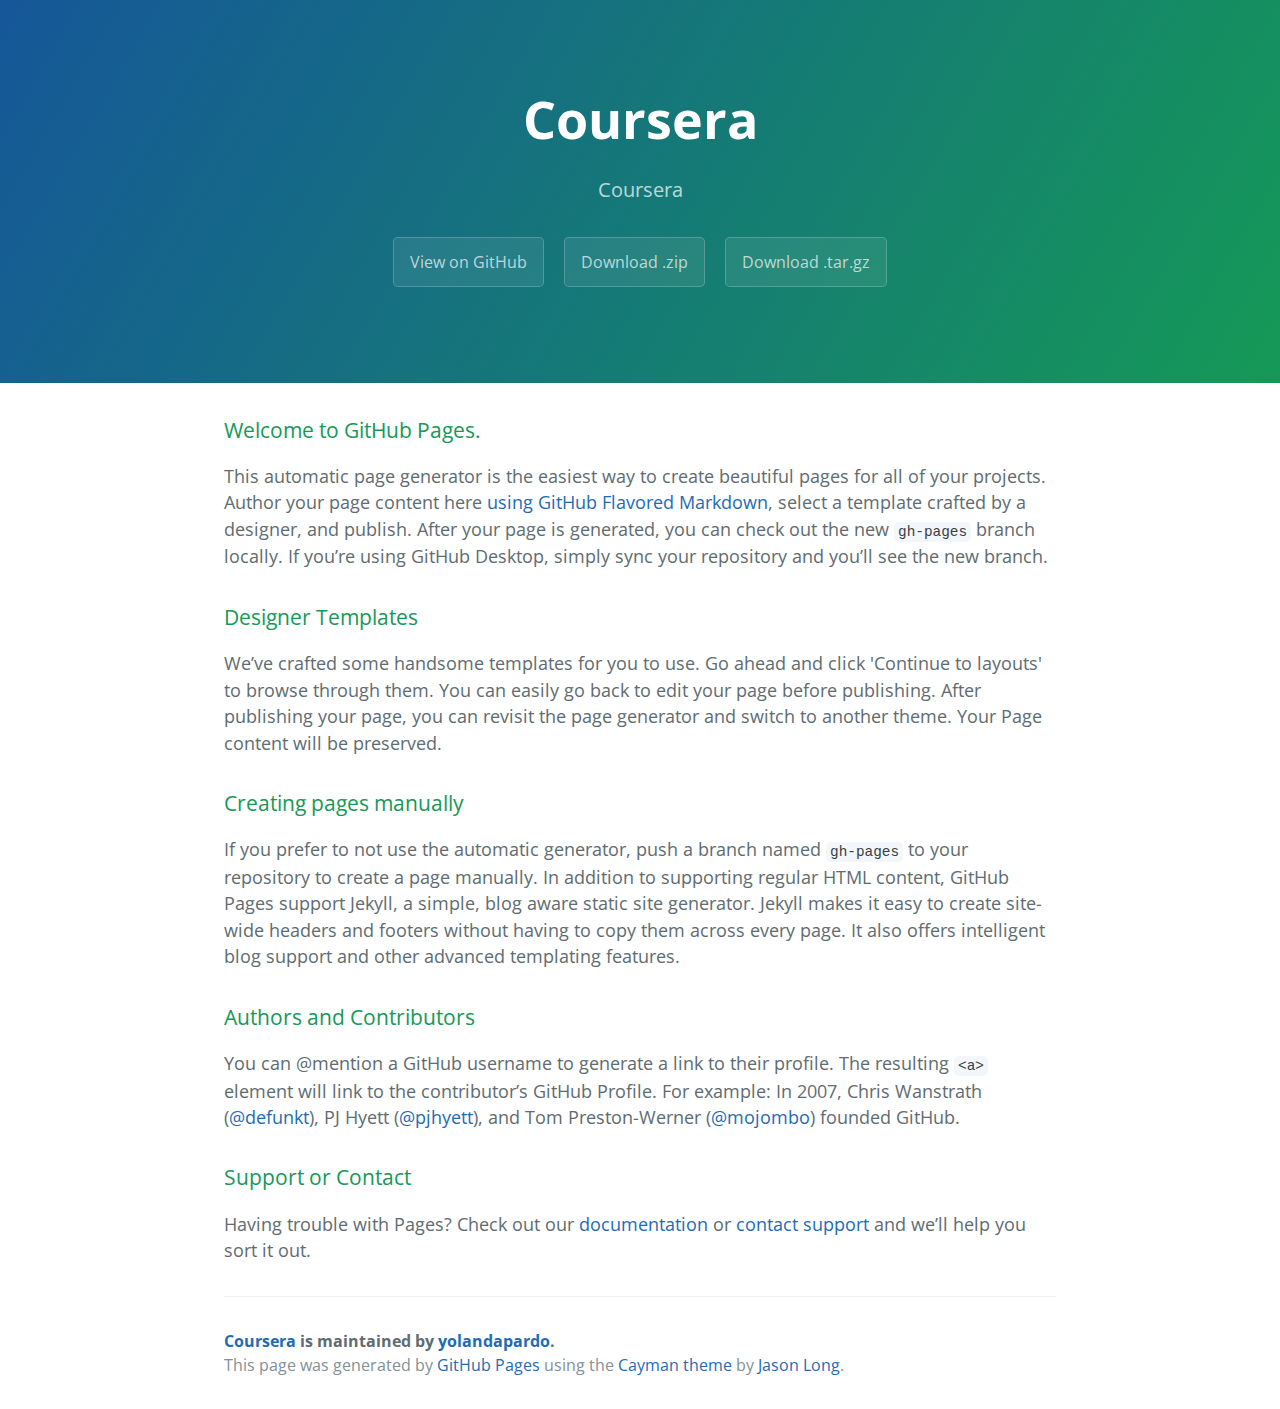
<file: index.html>
<!DOCTYPE html>
<html lang="en-us">
  <head>
    <meta charset="UTF-8">
    <title>Coursera by yolandapardo</title>
    <meta name="viewport" content="width=device-width, initial-scale=1">
    <link rel="stylesheet" type="text/css" href="stylesheets/normalize.css" media="screen">
    <link href='https://fonts.googleapis.com/css?family=Open+Sans:400,700' rel='stylesheet' type='text/css'>
    <link rel="stylesheet" type="text/css" href="stylesheets/stylesheet.css" media="screen">
    <link rel="stylesheet" type="text/css" href="stylesheets/github-light.css" media="screen">
  </head>
  <body>
    <section class="page-header">
      <h1 class="project-name">Coursera</h1>
      <h2 class="project-tagline">Coursera</h2>
      <a href="https://github.com/yolandapardo/coursera" class="btn">View on GitHub</a>
      <a href="https://github.com/yolandapardo/coursera/zipball/master" class="btn">Download .zip</a>
      <a href="https://github.com/yolandapardo/coursera/tarball/master" class="btn">Download .tar.gz</a>
    </section>

    <section class="main-content">
      <h3>
<a id="welcome-to-github-pages" class="anchor" href="#welcome-to-github-pages" aria-hidden="true"><span aria-hidden="true" class="octicon octicon-link"></span></a>Welcome to GitHub Pages.</h3>

<p>This automatic page generator is the easiest way to create beautiful pages for all of your projects. Author your page content here <a href="https://guides.github.com/features/mastering-markdown/">using GitHub Flavored Markdown</a>, select a template crafted by a designer, and publish. After your page is generated, you can check out the new <code>gh-pages</code> branch locally. If you’re using GitHub Desktop, simply sync your repository and you’ll see the new branch.</p>

<h3>
<a id="designer-templates" class="anchor" href="#designer-templates" aria-hidden="true"><span aria-hidden="true" class="octicon octicon-link"></span></a>Designer Templates</h3>

<p>We’ve crafted some handsome templates for you to use. Go ahead and click 'Continue to layouts' to browse through them. You can easily go back to edit your page before publishing. After publishing your page, you can revisit the page generator and switch to another theme. Your Page content will be preserved.</p>

<h3>
<a id="creating-pages-manually" class="anchor" href="#creating-pages-manually" aria-hidden="true"><span aria-hidden="true" class="octicon octicon-link"></span></a>Creating pages manually</h3>

<p>If you prefer to not use the automatic generator, push a branch named <code>gh-pages</code> to your repository to create a page manually. In addition to supporting regular HTML content, GitHub Pages support Jekyll, a simple, blog aware static site generator. Jekyll makes it easy to create site-wide headers and footers without having to copy them across every page. It also offers intelligent blog support and other advanced templating features.</p>

<h3>
<a id="authors-and-contributors" class="anchor" href="#authors-and-contributors" aria-hidden="true"><span aria-hidden="true" class="octicon octicon-link"></span></a>Authors and Contributors</h3>

<p>You can @mention a GitHub username to generate a link to their profile. The resulting <code>&lt;a&gt;</code> element will link to the contributor’s GitHub Profile. For example: In 2007, Chris Wanstrath (<a href="https://github.com/defunkt" class="user-mention">@defunkt</a>), PJ Hyett (<a href="https://github.com/pjhyett" class="user-mention">@pjhyett</a>), and Tom Preston-Werner (<a href="https://github.com/mojombo" class="user-mention">@mojombo</a>) founded GitHub.</p>

<h3>
<a id="support-or-contact" class="anchor" href="#support-or-contact" aria-hidden="true"><span aria-hidden="true" class="octicon octicon-link"></span></a>Support or Contact</h3>

<p>Having trouble with Pages? Check out our <a href="https://help.github.com/pages">documentation</a> or <a href="https://github.com/contact">contact support</a> and we’ll help you sort it out.</p>

      <footer class="site-footer">
        <span class="site-footer-owner"><a href="https://github.com/yolandapardo/coursera">Coursera</a> is maintained by <a href="https://github.com/yolandapardo">yolandapardo</a>.</span>

        <span class="site-footer-credits">This page was generated by <a href="https://pages.github.com">GitHub Pages</a> using the <a href="https://github.com/jasonlong/cayman-theme">Cayman theme</a> by <a href="https://twitter.com/jasonlong">Jason Long</a>.</span>
      </footer>

    </section>

  
  </body>
</html>
</file>
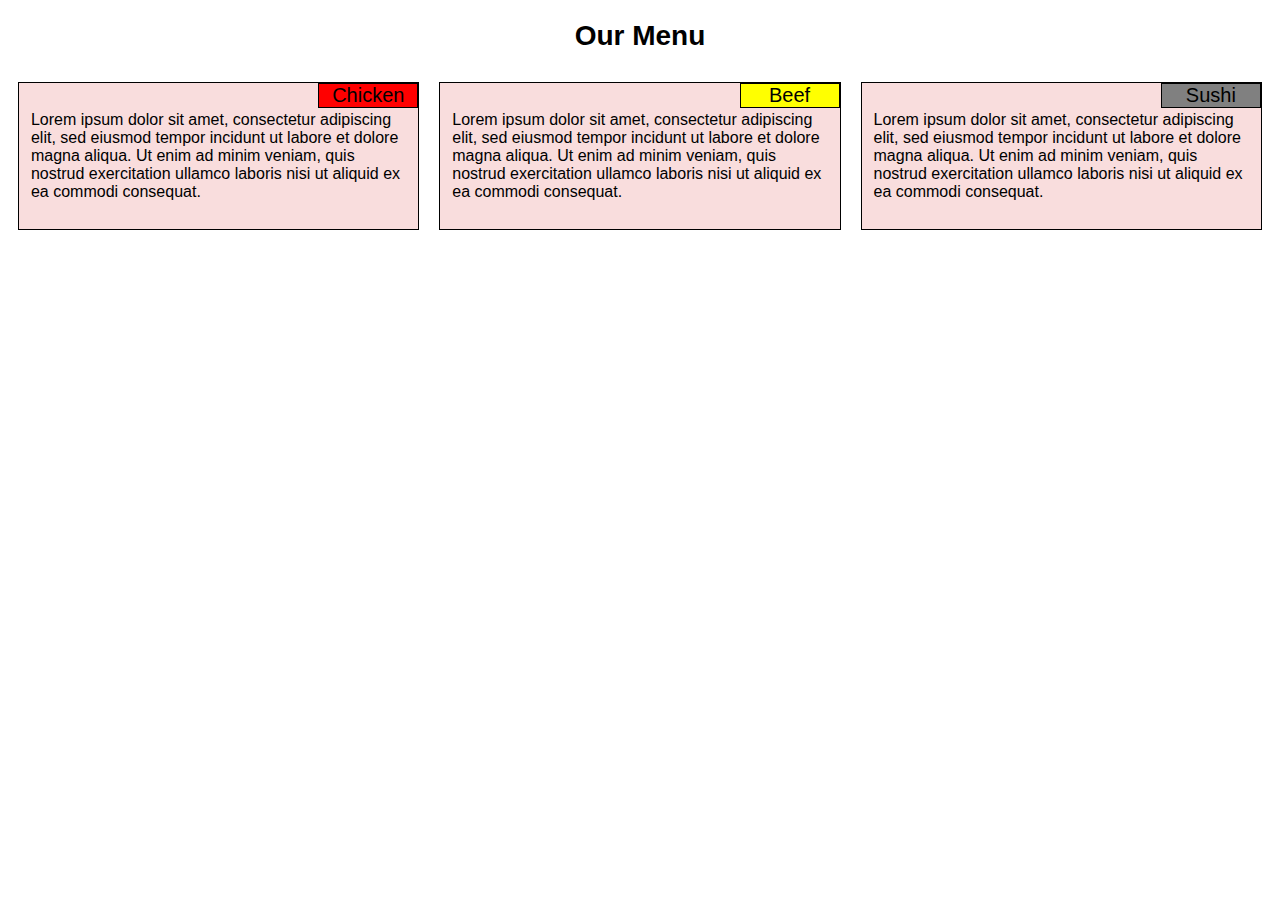
<file: mod2-solution/index.html>
<!DOCTYPE html>
<html>
<head>
	<meta charset="utf-8">
	<meta name="viewport" content="width=device-width, initial-scale=1">
	<title>Module 2 Solution</title>
	<link rel="stylesheet" type="text/css" href="css/style.css">
</head>
<body>
<h1>Our Menu</h1>
<div class="row">
	<div class="col-xs-12 col-sm-6 col-md-4">
	   <section>
	   		<div class="titulo" id="chicken">Chicken</div>
	   		<p>Lorem ipsum dolor sit amet, consectetur adipiscing elit, sed eiusmod tempor incidunt ut labore et dolore magna aliqua. Ut enim ad minim veniam, quis nostrud exercitation ullamco laboris nisi ut aliquid ex ea commodi consequat.</p>
	   	</section>
	</div>
	<div class="col-xs-12 col-sm-6 col-md-4">
		<section>
			<div class="titulo" id="beef">Beef</div>
			<p>Lorem ipsum dolor sit amet, consectetur adipiscing elit, sed eiusmod tempor incidunt ut labore et dolore magna aliqua. Ut enim ad minim veniam, quis nostrud exercitation ullamco laboris nisi ut aliquid ex ea commodi consequat.</p>
		</section>
	</div>
	<div class="col-xs-12 col-sm-12 col-md-4">
		<section>
			<div class="titulo" id="sushi">Sushi</div>
			<p>Lorem ipsum dolor sit amet, consectetur adipiscing elit, sed eiusmod tempor incidunt ut labore et dolore magna aliqua. Ut enim ad minim veniam, quis nostrud exercitation ullamco laboris nisi ut aliquid ex ea commodi consequat.</p>
		</section>
	</div>
</div>
</body>
</html>
</file>
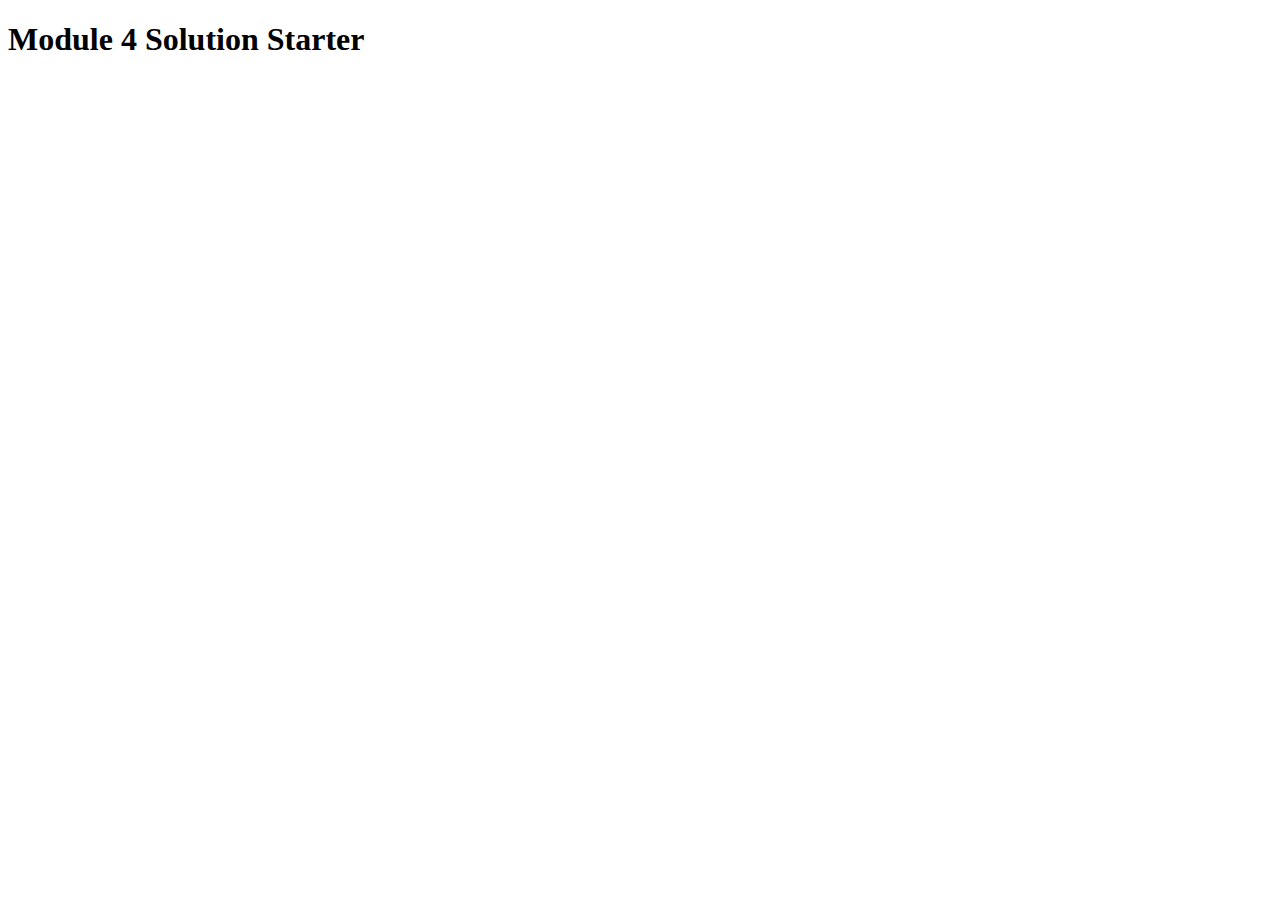
<file: mod4-solution/index.html>
<!DOCTYPE html>
<html>
<head>
  <meta charset="utf-8">
  <title>Module 4 Solution Starter</title>
  <script>
    var names = []; // DO NOT REMOVE
  </script>
  <script src="SpeakHello.js"></script>
  <script src="SpeakGoodBye.js"></script>
  <script src="script.js"></script>
</head>
<body>
  <h1>Module 4 Solution Starter</h1>
</body>
</html>
</file>
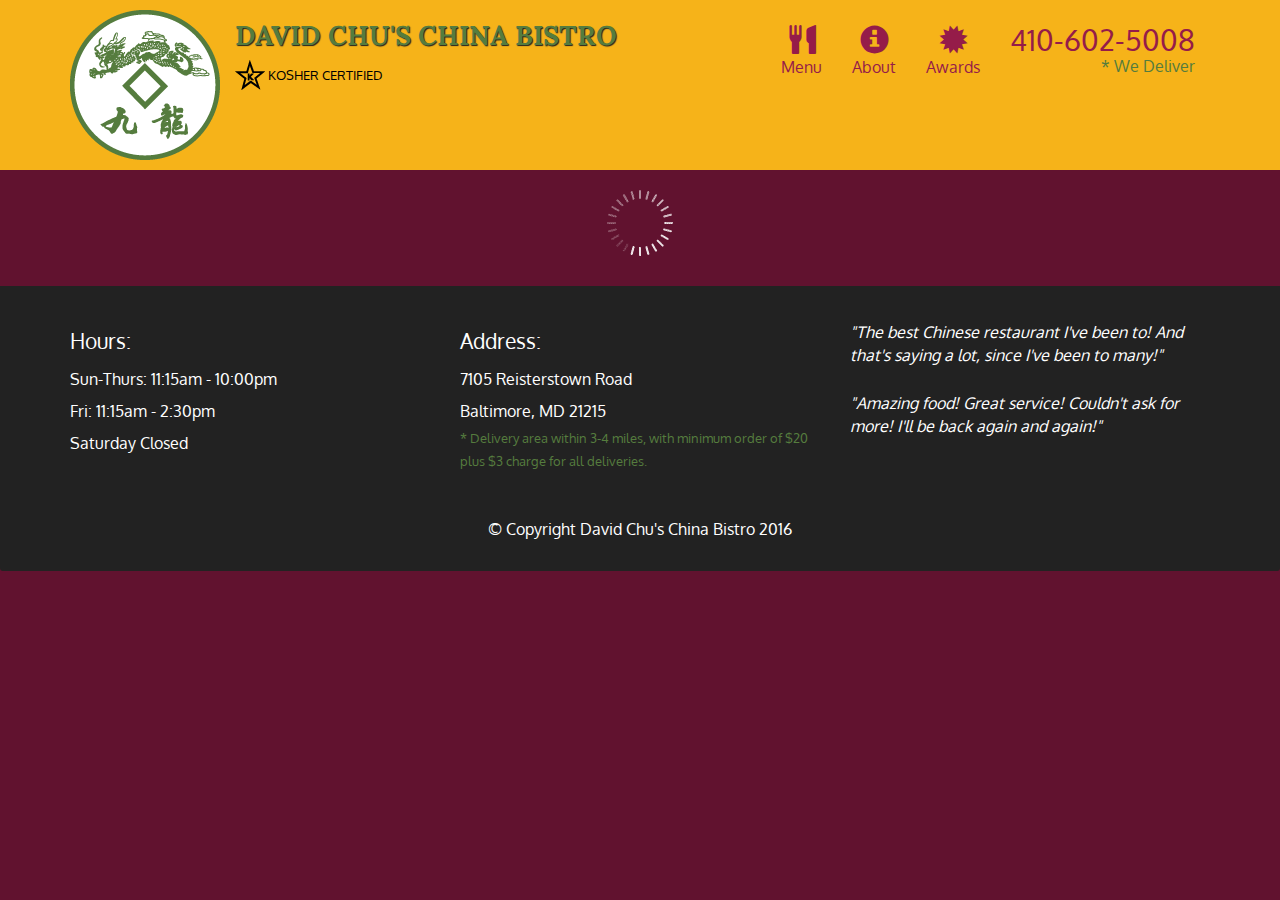
<file: mod5-solution/index.html>
<!doctype html>
<html lang="en">
  <head>
    <meta charset="utf-8">
    <meta http-equiv="X-UA-Compatible" content="IE=edge">
    <meta name="viewport" content="width=device-width, initial-scale=1">
    <title>David Chu's China Bistro</title>
    <link rel="stylesheet" href="css/bootstrap.min.css">
    <link rel="stylesheet" href="css/styles.css">
    <link href='https://fonts.googleapis.com/css?family=Oxygen:400,300,700' rel='stylesheet' type='text/css'>
    <link href='https://fonts.googleapis.com/css?family=Lora' rel='stylesheet' type='text/css'>
  </head>
<body>
  <header>
    <nav id="header-nav" class="navbar navbar-default">
      <div class="container">
        <div class="navbar-header">
          <a href="index.html" class="pull-left visible-md visible-lg">
            <div id="logo-img" alt="Logo image"></div>
          </a>

          <div class="navbar-brand">
            <a href="index.html"><h1>David Chu's China Bistro</h1></a>
            <p>
              <img src="images/star-k-logo.png" alt="Kosher certification">
              <span>Kosher Certified</span>
            </p>
          </div>

          <button id="navbarToggle" type="button" class="navbar-toggle collapsed" data-toggle="collapse" data-target="#collapsable-nav" aria-expanded="false">
            <span class="sr-only">Toggle navigation</span>
            <span class="icon-bar"></span>
            <span class="icon-bar"></span>
            <span class="icon-bar"></span>
          </button>
        </div>
        
        <div id="collapsable-nav" class="collapse navbar-collapse">
           <ul id="nav-list" class="nav navbar-nav navbar-right">
            <li id="navHomeButton" class="visible-xs active">
              <a href="index.html">
                <span class="glyphicon glyphicon-home"></span> Home</a>
            </li>
            <li id="navMenuButton">
              <a href="#" onclick="$dc.loadMenuCategories();">
                <span class="glyphicon glyphicon-cutlery"></span><br class="hidden-xs"> Menu</a>
            </li>
            <li>
              <a href="#">
                <span class="glyphicon glyphicon-info-sign"></span><br class="hidden-xs"> About</a>
            </li>
            <li>
              <a href="#">
                <span class="glyphicon glyphicon-certificate"></span><br class="hidden-xs"> Awards</a>
            </li>
            <li id="phone" class="hidden-xs">
              <a href="tel:410-602-5008">
                <span>410-602-5008</span></a><div>* We Deliver</div>
            </li>
          </ul><!-- #nav-list -->
        </div><!-- .collapse .navbar-collapse -->
      </div><!-- .container -->
    </nav><!-- #header-nav -->
  </header>

  <div id="call-btn" class="visible-xs">
    <a class="btn" href="tel:410-602-5008">
    <span class="glyphicon glyphicon-earphone"></span>
    410-602-5008
    </a>
  </div>
  <div id="xs-deliver" class="text-center visible-xs">* We Deliver</div>

  <div id="main-content" class="container"></div>

  <footer class="panel-footer">
    <div class="container">
      <div class="row">
        <section id="hours" class="col-sm-4">
          <span>Hours:</span><br>
          Sun-Thurs: 11:15am - 10:00pm<br>
          Fri: 11:15am - 2:30pm<br>
          Saturday Closed
          <hr class="visible-xs">
        </section>
        <section id="address" class="col-sm-4">
          <span>Address:</span><br>
          7105 Reisterstown Road<br>
          Baltimore, MD 21215
          <p>* Delivery area within 3-4 miles, with minimum order of $20 plus $3 charge for all deliveries.</p>
          <hr class="visible-xs">
        </section>
        <section id="testimonials" class="col-sm-4">
          <p>"The best Chinese restaurant I've been to! And that's saying a lot, since I've been to many!"</p>
          <p>"Amazing food! Great service! Couldn't ask for more! I'll be back again and again!"</p>
        </section>
      </div>
      <div class="text-center">&copy; Copyright David Chu's China Bistro 2016</div>
    </div>
  </footer>

  <!-- jQuery (Bootstrap JS plugins depend on it) -->
  <script src="js/jquery-2.1.4.min.js"></script>
  <script src="js/bootstrap.min.js"></script>
  <script src="js/ajax-utils.js"></script>
  <script src="js/script.js"></script>
</body>
</html>
</file>
<file: stylesheets/stylesheet.css>
* {
  box-sizing: border-box; }

body {
  padding: 0;
  margin: 0;
  font-family: "Open Sans", "Helvetica Neue", Helvetica, Arial, sans-serif;
  font-size: 16px;
  line-height: 1.5;
  color: #606c71; }

a {
  color: #1e6bb8;
  text-decoration: none; }
  a:hover {
    text-decoration: underline; }

.btn {
  display: inline-block;
  margin-bottom: 1rem;
  color: rgba(255, 255, 255, 0.7);
  background-color: rgba(255, 255, 255, 0.08);
  border-color: rgba(255, 255, 255, 0.2);
  border-style: solid;
  border-width: 1px;
  border-radius: 0.3rem;
  transition: color 0.2s, background-color 0.2s, border-color 0.2s; }
  .btn + .btn {
    margin-left: 1rem; }

.btn:hover {
  color: rgba(255, 255, 255, 0.8);
  text-decoration: none;
  background-color: rgba(255, 255, 255, 0.2);
  border-color: rgba(255, 255, 255, 0.3); }

@media screen and (min-width: 64em) {
  .btn {
    padding: 0.75rem 1rem; } }

@media screen and (min-width: 42em) and (max-width: 64em) {
  .btn {
    padding: 0.6rem 0.9rem;
    font-size: 0.9rem; } }

@media screen and (max-width: 42em) {
  .btn {
    display: block;
    width: 100%;
    padding: 0.75rem;
    font-size: 0.9rem; }
    .btn + .btn {
      margin-top: 1rem;
      margin-left: 0; } }

.page-header {
  color: #fff;
  text-align: center;
  background-color: #159957;
  background-image: linear-gradient(120deg, #155799, #159957); }

@media screen and (min-width: 64em) {
  .page-header {
    padding: 5rem 6rem; } }

@media screen and (min-width: 42em) and (max-width: 64em) {
  .page-header {
    padding: 3rem 4rem; } }

@media screen and (max-width: 42em) {
  .page-header {
    padding: 2rem 1rem; } }

.project-name {
  margin-top: 0;
  margin-bottom: 0.1rem; }

@media screen and (min-width: 64em) {
  .project-name {
    font-size: 3.25rem; } }

@media screen and (min-width: 42em) and (max-width: 64em) {
  .project-name {
    font-size: 2.25rem; } }

@media screen and (max-width: 42em) {
  .project-name {
    font-size: 1.75rem; } }

.project-tagline {
  margin-bottom: 2rem;
  font-weight: normal;
  opacity: 0.7; }

@media screen and (min-width: 64em) {
  .project-tagline {
    font-size: 1.25rem; } }

@media screen and (min-width: 42em) and (max-width: 64em) {
  .project-tagline {
    font-size: 1.15rem; } }

@media screen and (max-width: 42em) {
  .project-tagline {
    font-size: 1rem; } }

.main-content :first-child {
  margin-top: 0; }
.main-content img {
  max-width: 100%; }
.main-content h1, .main-content h2, .main-content h3, .main-content h4, .main-content h5, .main-content h6 {
  margin-top: 2rem;
  margin-bottom: 1rem;
  font-weight: normal;
  color: #159957; }
.main-content p {
  margin-bottom: 1em; }
.main-content code {
  padding: 2px 4px;
  font-family: Consolas, "Liberation Mono", Menlo, Courier, monospace;
  font-size: 0.9rem;
  color: #383e41;
  background-color: #f3f6fa;
  border-radius: 0.3rem; }
.main-content pre {
  padding: 0.8rem;
  margin-top: 0;
  margin-bottom: 1rem;
  font: 1rem Consolas, "Liberation Mono", Menlo, Courier, monospace;
  color: #567482;
  word-wrap: normal;
  background-color: #f3f6fa;
  border: solid 1px #dce6f0;
  border-radius: 0.3rem; }
  .main-content pre > code {
    padding: 0;
    margin: 0;
    font-size: 0.9rem;
    color: #567482;
    word-break: normal;
    white-space: pre;
    background: transparent;
    border: 0; }
.main-content .highlight {
  margin-bottom: 1rem; }
  .main-content .highlight pre {
    margin-bottom: 0;
    word-break: normal; }
.main-content .highlight pre, .main-content pre {
  padding: 0.8rem;
  overflow: auto;
  font-size: 0.9rem;
  line-height: 1.45;
  border-radius: 0.3rem; }
.main-content pre code, .main-content pre tt {
  display: inline;
  max-width: initial;
  padding: 0;
  margin: 0;
  overflow: initial;
  line-height: inherit;
  word-wrap: normal;
  background-color: transparent;
  border: 0; }
  .main-content pre code:before, .main-content pre code:after, .main-content pre tt:before, .main-content pre tt:after {
    content: normal; }
.main-content ul, .main-content ol {
  margin-top: 0; }
.main-content blockquote {
  padding: 0 1rem;
  margin-left: 0;
  color: #819198;
  border-left: 0.3rem solid #dce6f0; }
  .main-content blockquote > :first-child {
    margin-top: 0; }
  .main-content blockquote > :last-child {
    margin-bottom: 0; }
.main-content table {
  display: block;
  width: 100%;
  overflow: auto;
  word-break: normal;
  word-break: keep-all; }
  .main-content table th {
    font-weight: bold; }
  .main-content table th, .main-content table td {
    padding: 0.5rem 1rem;
    border: 1px solid #e9ebec; }
.main-content dl {
  padding: 0; }
  .main-content dl dt {
    padding: 0;
    margin-top: 1rem;
    font-size: 1rem;
    font-weight: bold; }
  .main-content dl dd {
    padding: 0;
    margin-bottom: 1rem; }
.main-content hr {
  height: 2px;
  padding: 0;
  margin: 1rem 0;
  background-color: #eff0f1;
  border: 0; }

@media screen and (min-width: 64em) {
  .main-content {
    max-width: 64rem;
    padding: 2rem 6rem;
    margin: 0 auto;
    font-size: 1.1rem; } }

@media screen and (min-width: 42em) and (max-width: 64em) {
  .main-content {
    padding: 2rem 4rem;
    font-size: 1.1rem; } }

@media screen and (max-width: 42em) {
  .main-content {
    padding: 2rem 1rem;
    font-size: 1rem; } }

.site-footer {
  padding-top: 2rem;
  margin-top: 2rem;
  border-top: solid 1px #eff0f1; }

.site-footer-owner {
  display: block;
  font-weight: bold; }

.site-footer-credits {
  color: #819198; }

@media screen and (min-width: 64em) {
  .site-footer {
    font-size: 1rem; } }

@media screen and (min-width: 42em) and (max-width: 64em) {
  .site-footer {
    font-size: 1rem; } }

@media screen and (max-width: 42em) {
  .site-footer {
    font-size: 0.9rem; } }
</file>
<file: stylesheets/github-light.css>
/*
The MIT License (MIT)

Copyright (c) 2016 GitHub, Inc.

Permission is hereby granted, free of charge, to any person obtaining a copy
of this software and associated documentation files (the "Software"), to deal
in the Software without restriction, including without limitation the rights
to use, copy, modify, merge, publish, distribute, sublicense, and/or sell
copies of the Software, and to permit persons to whom the Software is
furnished to do so, subject to the following conditions:

The above copyright notice and this permission notice shall be included in all
copies or substantial portions of the Software.

THE SOFTWARE IS PROVIDED "AS IS", WITHOUT WARRANTY OF ANY KIND, EXPRESS OR
IMPLIED, INCLUDING BUT NOT LIMITED TO THE WARRANTIES OF MERCHANTABILITY,
FITNESS FOR A PARTICULAR PURPOSE AND NONINFRINGEMENT. IN NO EVENT SHALL THE
AUTHORS OR COPYRIGHT HOLDERS BE LIABLE FOR ANY CLAIM, DAMAGES OR OTHER
LIABILITY, WHETHER IN AN ACTION OF CONTRACT, TORT OR OTHERWISE, ARISING FROM,
OUT OF OR IN CONNECTION WITH THE SOFTWARE OR THE USE OR OTHER DEALINGS IN THE
SOFTWARE.

*/

.pl-c /* comment */ {
  color: #969896;
}

.pl-c1 /* constant, variable.other.constant, support, meta.property-name, support.constant, support.variable, meta.module-reference, markup.raw, meta.diff.header */,
.pl-s .pl-v /* string variable */ {
  color: #0086b3;
}

.pl-e /* entity */,
.pl-en /* entity.name */ {
  color: #795da3;
}

.pl-smi /* variable.parameter.function, storage.modifier.package, storage.modifier.import, storage.type.java, variable.other */,
.pl-s .pl-s1 /* string source */ {
  color: #333;
}

.pl-ent /* entity.name.tag */ {
  color: #63a35c;
}

.pl-k /* keyword, storage, storage.type */ {
  color: #a71d5d;
}

.pl-s /* string */,
.pl-pds /* punctuation.definition.string, string.regexp.character-class */,
.pl-s .pl-pse .pl-s1 /* string punctuation.section.embedded source */,
.pl-sr /* string.regexp */,
.pl-sr .pl-cce /* string.regexp constant.character.escape */,
.pl-sr .pl-sre /* string.regexp source.ruby.embedded */,
.pl-sr .pl-sra /* string.regexp string.regexp.arbitrary-repitition */ {
  color: #183691;
}

.pl-v /* variable */ {
  color: #ed6a43;
}

.pl-id /* invalid.deprecated */ {
  color: #b52a1d;
}

.pl-ii /* invalid.illegal */ {
  color: #f8f8f8;
  background-color: #b52a1d;
}

.pl-sr .pl-cce /* string.regexp constant.character.escape */ {
  font-weight: bold;
  color: #63a35c;
}

.pl-ml /* markup.list */ {
  color: #693a17;
}

.pl-mh /* markup.heading */,
.pl-mh .pl-en /* markup.heading entity.name */,
.pl-ms /* meta.separator */ {
  font-weight: bold;
  color: #1d3e81;
}

.pl-mq /* markup.quote */ {
  color: #008080;
}

.pl-mi /* markup.italic */ {
  font-style: italic;
  color: #333;
}

.pl-mb /* markup.bold */ {
  font-weight: bold;
  color: #333;
}

.pl-md /* markup.deleted, meta.diff.header.from-file */ {
  color: #bd2c00;
  background-color: #ffecec;
}

.pl-mi1 /* markup.inserted, meta.diff.header.to-file */ {
  color: #55a532;
  background-color: #eaffea;
}

.pl-mdr /* meta.diff.range */ {
  font-weight: bold;
  color: #795da3;
}

.pl-mo /* meta.output */ {
  color: #1d3e81;
}
</file>
<file: mod2-solution/css/style.css>
* {
  box-sizing: border-box;

}

body{
	font-size: 100%;
	font-family: Arial, "Helvetica Neue", Helvetica, sans-serif;
}

h1 {
  margin: 20px;
  text-align: center;
  font-size: 1.75em;
}

.row {
  width: 100%;
}

.titulo{
position: absolute;
right: 0;
width: 100px;
text-align: center;
border: 1px solid black;
font-size: 1.25em;


}
#chicken{
background: red;
}

#beef{
background: yellow;
}

#sushi{
background: gray;
}


p{
	float: both;
	padding: 3%;
}

section{
	position: relative;
	border: 1px solid black;
	margin: 10px;
	background: #F9DDDD;

}
/***desktop***/
@media(min-width: 992px)
{
	 .col-md-4{
    float: left;
    width: 33.33%;
  }
}
/***tablet***/
@media (min-width: 768px) and (max-width: 991px) {

 .col-sm-6, .col-sm-12 {
    float: left;
    
}

  
  .col-sm-6 {
    width: 50%;
  }
  
  .col-sm-12 {
    width: 100%;
  }
}
/***mobile***/
@media(max-width: 767px)
{
.col-xs-12 {
    float: left;
    width: 100%;
  }
}
</file>
<file: mod5-solution/css/styles.css>
body {
  font-size: 16px;
  color: #fff;
  background-color: #61122f;
  font-family: 'Oxygen', sans-serif;
}

/** HEADER **/
#header-nav {
  background-color: #f6b319;
  border-radius: 0;
  border: 0;
}

#logo-img {
  background: url('../images/restaurant-logo_large.png') no-repeat;
  width: 150px;
  height: 150px;
  margin: 10px 15px 10px 0;
}

.navbar-brand {
  padding-top: 25px;
}
.navbar-brand h1 { /* Restaurant name */
  font-family: 'Lora', serif;
  color: #557c3e;
  font-size: 1.5em;
  text-transform: uppercase;
  font-weight: bold;
  text-shadow: 1px 1px 1px #222;
  margin-top: 0;
  margin-bottom: 0;
  line-height: .75;
}
.navbar-brand a:hover, .navbar-brand a:focus {
  text-decoration: none;
}
.navbar-brand p { /* Kosher cert */
  color: #000;
  text-transform: uppercase;
  font-size: .7em;
  margin-top: 15px;
}
.navbar-brand p span { /* Star-K */
  vertical-align: middle;
}

#nav-list {
  margin-top: 10px;
}
#nav-list a {
  color: #951C49;
  text-align: center;
}
#nav-list a:hover {
  background: #E7E7E7;
}
#nav-list a span {
  font-size: 1.8em;
}

#phone {
  margin-top: 5px;
}
#phone a { /* Phone number */
  text-align: right;
  padding-bottom: 0;
}
#phone div { /* We Deliver */
  color: #557c3e;
  text-align: right;
  padding-right: 15px;
}

.navbar-header button.navbar-toggle, .navbar-header .icon-bar {
  border: 1px solid #61122f;
}
.navbar-header button.navbar-toggle {
  clear: both;
  margin-top: -30px;
}
/* END HEADER */

/* FOOTER */
.panel-footer {
  margin-top: 30px;
  padding-top: 35px;
  padding-bottom: 30px;
  background-color: #222;
  border-top: 0;
}
.panel-footer div.row {
  margin-bottom: 35px;
}
#hours, #address {
  line-height: 2;
}
#hours > span, #address > span {
  font-size: 1.3em;
}
#address p {
  color: #557c3e;
  font-size: .8em;
  line-height: 1.8;
}
#testimonials {
  font-style: italic;
}
#testimonials p:nth-child(2) {
  margin-top: 25px;
}
/* END FOOTER */



/* HOME PAGE */
.container .jumbotron {
  box-shadow: 0 0 50px #3F0C1F;
  border: 2px solid #3F0C1F;
}

#menu-tile, #specials-tile, #map-tile {
  height: 250px;
  width: 100%;
  margin-bottom: 15px;
  position: relative;
  border: 2px solid #3F0C1F;
  overflow: hidden;
}
#menu-tile:hover, #specials-tile:hover, #map-tile:hover {
  box-shadow: 0 1px 5px 1px #cccccc;
}
#menu-tile {
  background: url('../images/menu-tile.jpg') no-repeat;
  background-position: center;
}
#specials-tile {
  background: url('../images/specials-tile.jpg') no-repeat;
  background-position: center;
}
#menu-tile span, #specials-tile span, #map-tile span {
  position: absolute;
  bottom: 0;
  right: 0;
  width: 100%;
  text-align: center;
  font-size: 1.6em;
  text-transform: uppercase;
  background-color: #000;
  color: #fff;
  opacity: .8;
}
/* END HOME PAGE */

/* MENU CATEGORIES PAGE */
.category-tile { 
  position: relative;
  border: 2px solid #3F0C1F;
  overflow: hidden;
  width: 200px;
  height: 200px;
  margin: 0 auto 15px;
}
.category-tile span {
  position: absolute;
  bottom: 0;
  right: 0;
  width: 100%;
  text-align: center;
  font-size: 1.2em;
  text-transform: uppercase;
  background-color: #000;
  color: #fff;
  opacity: .8;
}
.category-tile:hover {
  box-shadow: 0 1px 5px 1px #cccccc;
}

#menu-categories-title + div {
  margin-bottom: 50px;
}
/* END MENU CATEGORIES PAGE */

/* SINGLE CATEGORY PAGE */
.menu-item-tile {
  margin-bottom: 25px;
}
.menu-item-tile hr {
  width: 80%;
}
.menu-item-tile .menu-item-price {
  font-size: 1.1em;
  text-align: right;
  margin-top: -15px;
  margin-right: -15px;
}
.menu-item-tile .menu-item-price span {
  font-size: .6em;
}
.menu-item-photo {
  position: relative;
  border: 2px solid #3F0C1F; 
  overflow: hidden;
  padding: 0;
  margin-right: -15px;
  margin-left: auto;
  margin-bottom: 20px;
  max-width: 250px;
}
.menu-item-photo div {
  position: absolute;
  bottom: 0;
  right: 0;
  width: 80px;
  background-color: #557c3e;
  text-align: center;
}
.menu-item-description {
  padding-right: 30px;
}
h3.menu-item-title {
  margin: 0 0 10px;
}
.menu-item-details {
  font-size: .9em;
  font-style: italic;
}
/* END SINGLE CATEGORY PAGE */


/********** Large devices only **********/
@media (min-width: 1200px) {
  .container .jumbotron {
    background: url('../images/jumbotron_1200.jpg') no-repeat;
    height: 675px;
  }
}

/********** Medium devices only **********/
@media (min-width: 992px) and (max-width: 1199px) {
  /* Header */
  #logo-img {
    background: url('../images/restaurant-logo_medium.png') no-repeat;
    width: 100px;
    height: 100px;
    margin: 5px 5px 5px 0;
  }
  /* End Header */

  /* Home Page */
  .container .jumbotron {
    background: url('../images/jumbotron_992.jpg') no-repeat;
    height: 558px;
  }
  /* End Home Page */
}

/********** Small devices only **********/
@media (min-width: 768px) and (max-width: 991px) {
  /* Home Page */
  .container .jumbotron {
    background: url('../images/jumbotron_768.jpg') no-repeat;
    height: 432px;
  }
  /* End Home Page */
}

/********** Extra small devices only **********/
@media (max-width: 767px) {
  /* Header */
  .navbar-brand {
    padding-top: 10px;
    height: 80px;
  }
  .navbar-brand h1 { /* Restaurant name */
    padding-top: 10px;
    font-size: 5vw; /* 1vw = 1% of viewport width */
  }
  .navbar-brand p { /* Kosher cert */
    font-size: .6em;
    margin-top: 12px;
  }
  .navbar-brand p img { /* Star-K */
    height: 20px;
  }

  #collapsable-nav a { /* Collapsed nav menu text */
    font-size: 1.2em;
  }
  #collapsable-nav a span { /* Collapsed nav menu glyph */
    font-size: 1em;
    margin-right: 5px;
  }

  #call-btn > a {
    font-size: 1.5em;
    display: block;
    margin: 0 20px;
    padding: 10px;
    border: 2px solid #fff;
    background-color: #f6b319;
    color: #951c49;
  }
  #xs-deliver {
    margin-top: 5px;
    font-size: .7em;
    letter-spacing: .1em;
    text-transform: uppercase;
  }
  /* End Header */

  /* Footer */
  .panel-footer section {
    margin-bottom: 30px;
    text-align: center;
  }
  .panel-footer section:nth-child(3) {
    margin-bottom: 0; /* margin already exists on the whole row */
  }
  .panel-footer section hr {
    width: 50%;
  }
  /* End Footer */

  /* Home Page */
  .container .jumbotron {
    margin-top: 30px;
    padding: 0;
  }
  #menu-tile, #specials-tile {
    width: 360px;
    margin: 0 auto 15px;
  }

  .menu-item-photo {
    margin-right: auto;
  }
  .menu-item-tile .menu-item-price {
    text-align: center;
  }
  .menu-item-description {
    text-align: center;;
  }
}


/********** Super extra small devices Only :-) (e.g., iPhone 4) **********/
@media (max-width: 479px) {
  /* Header */
  .navbar-brand h1 { /* Restaurant name */
    padding-top: 5px;
    font-size: 6vw;
  }
  /* End Header */
  
  /* Home page */
  #menu-tile, #specials-tile {
    width: 280px;
    margin: 0 auto 15px;
  }

  .col-xxs-12 {
    position: relative;
    min-height: 1px;
    padding-right: 15px;
    padding-left: 15px;
    float: left;
    width: 100%;
  }
}
</file>
